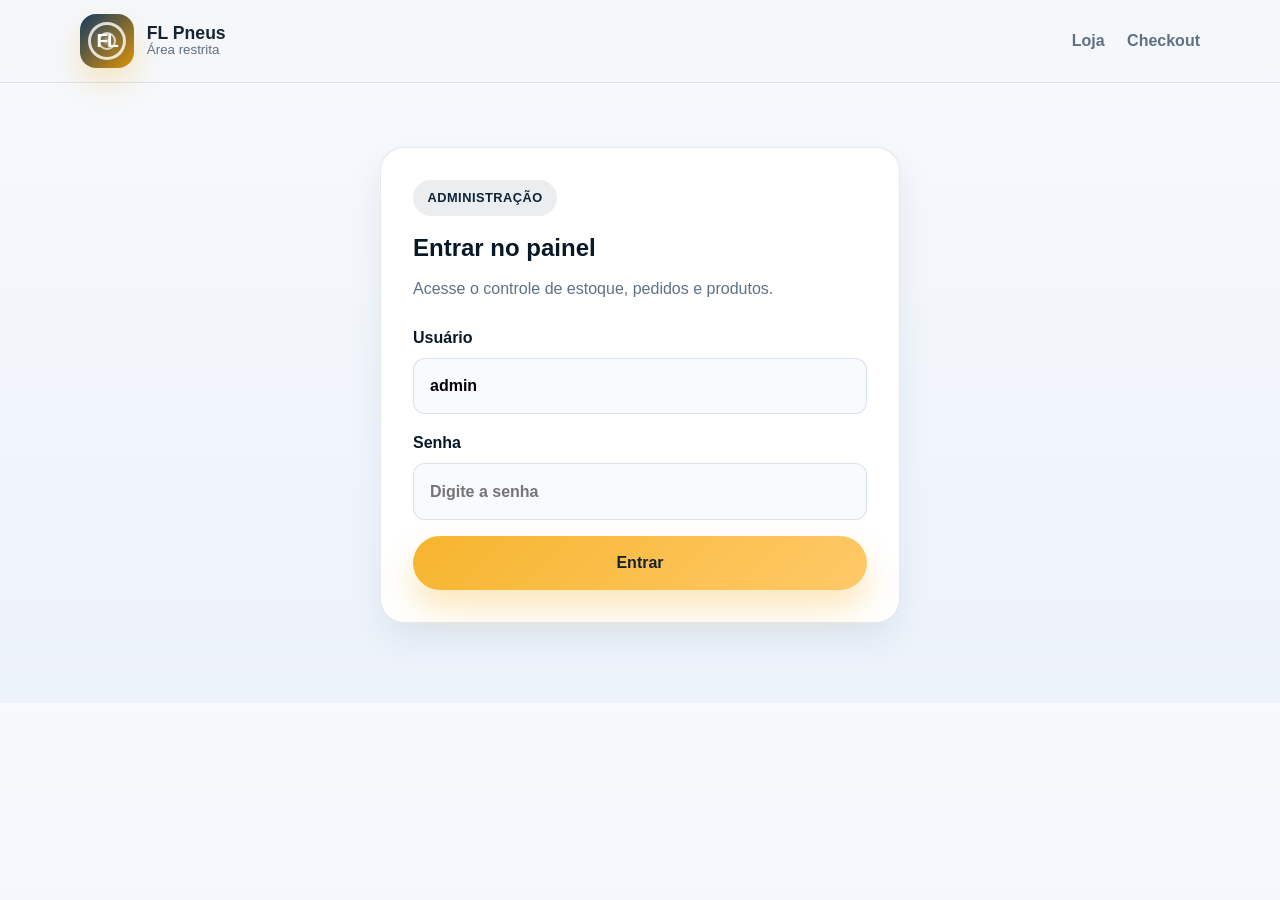
<file: login.html>
<!DOCTYPE html>
<html lang="pt-BR">
  <head>
    <meta charset="UTF-8" />
    <meta name="viewport" content="width=device-width, initial-scale=1.0" />
    <title>Login do Admin | FL Pneus</title>
    <link rel="stylesheet" href="styles.css" />
  </head>
  <body>
    <header class="site-header">
      <div class="container">
        <div class="brand" aria-label="FL Pneus logo">
          <span class="brand-mark">FL</span>
          <div class="brand-text">
            <strong>FL Pneus</strong>
            <small>Área restrita</small>
          </div>
        </div>

        <nav class="nav" aria-label="Menu do login">
          <a href="index.html">Loja</a>
          <a href="checkout.html">Checkout</a>
        </nav>
      </div>
    </header>

    <main class="auth-page">
      <section class="container auth-card-wrap">
        <div class="auth-card">
          <span class="eyebrow">Administração</span>
          <h1>Entrar no painel</h1>
          <p class="auth-subtitle">Acesse o controle de estoque, pedidos e produtos.</p>

          <form id="loginForm" class="auth-form">
            <label>
              Usuário
              <input type="text" name="username" placeholder="admin" value="admin" required />
            </label>

            <label>
              Senha
              <input type="password" name="password" placeholder="Digite a senha" required />
            </label>

            <button type="submit" class="btn btn-primary">Entrar</button>
          </form>

        </div>
      </section>
    </main>

    <script src="login.js"></script>
  </body>
</html>
</file>
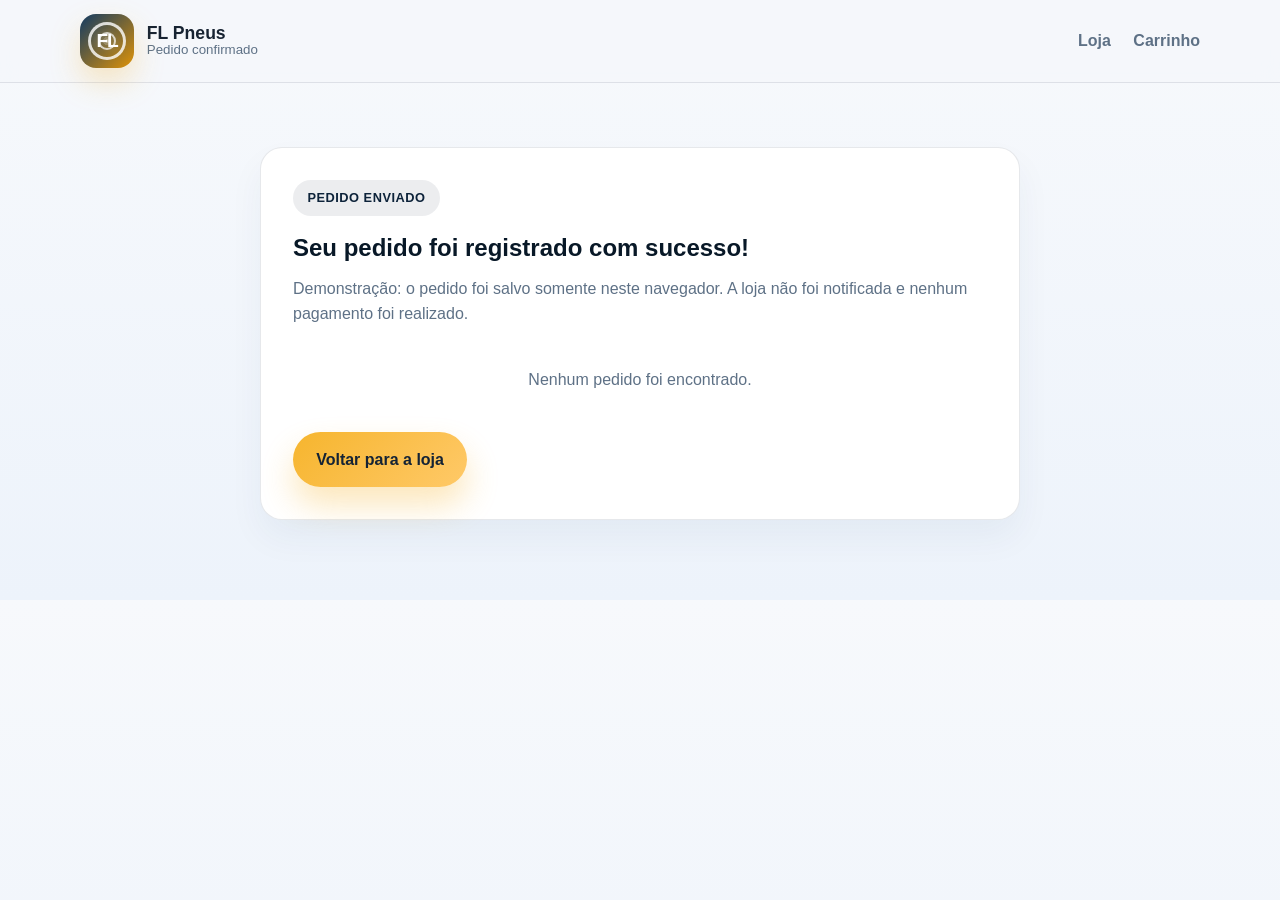
<file: status.html>
<!DOCTYPE html>
<html lang="pt-BR">
  <head>
    <meta charset="UTF-8" />
    <meta name="viewport" content="width=device-width, initial-scale=1.0" />
    <title>Status do Pedido | FL Pneus</title>
    <link rel="stylesheet" href="styles.css" />
  </head>
  <body>
    <header class="site-header">
      <div class="container">
        <div class="brand" aria-label="FL Pneus logo">
          <span class="brand-mark">FL</span>
          <div class="brand-text">
            <strong>FL Pneus</strong>
            <small>Pedido confirmado</small>
          </div>
        </div>

        <nav class="nav" aria-label="menu do status">
          <a href="index.html">Loja</a>
          <a href="checkout.html">Carrinho</a>
        </nav>
      </div>
    </header>

    <main class="status-page">
      <section class="container status-shell">
        <div class="status-card">
          <span class="eyebrow">Pedido enviado</span>
          <h1>Seu pedido foi registrado com sucesso!</h1>
          <p class="status-copy">Demonstração: o pedido foi salvo somente neste navegador. A loja não foi notificada e nenhum pagamento foi realizado.</p>

          <div id="orderStatusContent" class="status-content"></div>

          <div class="status-actions">
            <a class="btn btn-primary" href="index.html">Voltar para a loja</a>
          </div>
        </div>
      </section>
    </main>

    <script src="status.js"></script>
  </body>
</html>
</file>
<file: styles.css>
:root {
  --bg: #f4f7fb;
  --surface: #ffffff;
  --surface-alt: #edf3ff;
  --primary: #0d233a;
  --primary-strong: #081827;
  --primary-soft: #123a63;
  --accent: #f6b52e;
  --accent-strong: #df9307;
  --text: #172332;
  --muted: #5e7186;
  --border: rgba(13, 35, 58, 0.1);
  --shadow: 0 24px 60px rgba(8, 24, 39, 0.12);
  --shadow-soft: 0 18px 36px rgba(9, 33, 55, 0.08);
}

* {
  box-sizing: border-box;
  margin: 0;
  padding: 0;
}

html {
  scroll-behavior: smooth;
}

body {
  font-family: "Segoe UI", Arial, sans-serif;
  background: linear-gradient(180deg, #f7f9fc 0%, #edf3fb 100%);
  color: var(--text);
  line-height: 1.6;
}

a {
  text-decoration: none;
  color: inherit;
}

img {
  max-width: 100%;
  display: block;
}

button {
  font: inherit;
  cursor: pointer;
}

.container {
  width: min(1120px, calc(100% - 2rem));
  margin: 0 auto;
}

.site-header {
  position: sticky;
  top: 0;
  z-index: 20;
  backdrop-filter: blur(12px);
  background: rgba(244, 247, 251, 0.82);
  border-bottom: 1px solid var(--border);
}

.site-header .container {
  display: flex;
  align-items: center;
  justify-content: space-between;
  min-height: 82px;
  gap: 1rem;
}

.brand {
  display: flex;
  align-items: center;
  gap: 0.8rem;
}

.brand-mark {
  position: relative;
  width: 54px;
  height: 54px;
  display: grid;
  place-items: center;
  border-radius: 16px;
  background: linear-gradient(135deg, var(--primary-soft), var(--accent-strong));
  color: white;
  font-weight: 900;
  letter-spacing: -0.06em;
  box-shadow: 0 14px 30px rgba(246, 181, 46, 0.28);
  overflow: hidden;
  z-index: 0;
}

.brand-mark::before,
.brand-mark::after {
  content: "";
  position: absolute;
  inset: 8px;
  border-radius: 50%;
  border: 3px solid rgba(255, 255, 255, 0.8);
  background: radial-gradient(circle at center, rgba(255,255,255,0.18) 0 18%, transparent 19% 100%);
}

.brand-mark::after {
  inset: 18px;
  border-width: 2px;
  border-color: rgba(255, 255, 255, 0.72);
  background: radial-gradient(circle at center, rgba(255,255,255,0.24) 0 20%, transparent 21% 100%);
}

.brand-mark {
  text-shadow: 0 0 10px rgba(255, 255, 255, 0.3);
}

.brand-mark {
  font-size: 1.2rem;
}

.brand-mark > * {
  position: relative;
  z-index: 1;
}

.brand-text {
  display: flex;
  flex-direction: column;
  line-height: 1.1;
}

.brand-text strong {
  font-size: 1.1rem;
}

.brand-text small {
  color: var(--muted);
}

.nav {
  display: flex;
  align-items: center;
  gap: 1.4rem;
  font-weight: 600;
  color: var(--muted);
}

.nav a:hover {
  color: var(--primary);
}

.btn {
  display: inline-flex;
  align-items: center;
  justify-content: center;
  padding: 0.9rem 1.45rem;
  border: none;
  border-radius: 999px;
  font-weight: 700;
  transition: transform 0.2s ease, box-shadow 0.2s ease;
}

.btn:hover {
  transform: translateY(-2px);
}

.btn-primary {
  background: linear-gradient(135deg, var(--accent), #ffc968);
  color: #142335;
  box-shadow: 0 18px 32px rgba(246, 181, 46, 0.32);
}

.btn-secondary {
  background: rgba(13, 35, 58, 0.06);
  color: var(--primary);
}

.menu-toggle {
  display: none;
  width: 44px;
  height: 44px;
  border-radius: 12px;
  background: var(--surface);
  border: 1px solid var(--border);
  color: var(--primary);
  font-size: 1.4rem;
}

.cart-button {
  border: none;
}

.hero {
  padding: 4.5rem 0 3.5rem;
  background:
    radial-gradient(circle at top left, rgba(246, 181, 46, 0.18), transparent 22%),
    linear-gradient(180deg, rgba(13, 35, 58, 0.03), transparent 60%);
}

.hero-grid {
  display: grid;
  grid-template-columns: 1.1fr 0.9fr;
  align-items: center;
  gap: 2rem;
}

.badge,
.eyebrow {
  display: inline-flex;
  align-items: center;
  gap: 0.5rem;
  padding: 0.5rem 0.9rem;
  border-radius: 999px;
  background: rgba(13, 35, 58, 0.08);
  color: var(--primary);
  font-size: 0.8rem;
  font-weight: 700;
  letter-spacing: 0.04em;
  text-transform: uppercase;
}

.hero-copy h1 {
  font-size: clamp(2.5rem, 5vw, 4.4rem);
  line-height: 1.08;
  margin-top: 1rem;
  color: var(--primary-strong);
}

.hero-copy p {
  margin-top: 1rem;
  max-width: 600px;
  color: var(--muted);
  font-size: 1.05rem;
}

.cta-row {
  display: flex;
  gap: 1rem;
  flex-wrap: wrap;
  margin-top: 1.7rem;
}

.hero-stats {
  list-style: none;
  display: flex;
  gap: 2rem;
  margin-top: 2rem;
  flex-wrap: wrap;
}

.hero-stats li {
  display: flex;
  flex-direction: column;
  gap: 0.2rem;
}

.hero-stats strong {
  font-size: 1.6rem;
  color: var(--primary-strong);
}

.hero-stats span {
  color: var(--muted);
}

.trust-bar {
  display: flex;
  flex-wrap: wrap;
  gap: 0.8rem 1.4rem;
  margin-top: 1.5rem;
  padding-top: 1rem;
  border-top: 1px solid rgba(13, 35, 58, 0.08);
  color: var(--muted);
  font-size: 0.76rem;
  letter-spacing: 0.12em;
  text-transform: uppercase;
  font-weight: 700;
}

.hero-visual {
  position: relative;
  min-height: 500px;
  display: grid;
  place-items: center;
}

.tire-scene {
  position: relative;
  width: min(480px, 100%);
  aspect-ratio: 1;
  border-radius: 32px;
  background: linear-gradient(180deg, #eef4ff, #dfeaff 55%, #f9fbff);
  box-shadow: var(--shadow);
  overflow: hidden;
  border: 1px solid rgba(13, 35, 58, 0.08);
}

.tire-ring {
  position: absolute;
  inset: 20% 12%;
  border-radius: 50%;
  z-index: 1;
  background: radial-gradient(circle at center, #edf2f6 0 15%, #96a8b7 16% 19%, #d5dfe7 20% 31%, #5e7182 32% 35%, #17232d 36% 43%, #334554 44% 61%, #101920 62% 100%);
  box-shadow: inset 0 0 0 10px rgba(13, 35, 58, 0.18), 0 30px 40px rgba(13, 59, 102, 0.2);
}

.hero-offer-backdrop {
  position: absolute;
  inset: 7%;
  z-index: 1;
  width: 86%;
  height: 86%;
  object-fit: contain;
  filter: drop-shadow(0 28px 22px rgba(8, 24, 39, 0.22));
}

.hero-offer-backdrop[hidden],
.tire-ring[hidden] {
  display: none;
}

.hero-card {
  position: absolute;
  right: 1rem;
  bottom: 1.5rem;
  background: rgba(255, 255, 255, 0.96);
  padding: 1rem 1.1rem;
  border-radius: 18px;
  box-shadow: var(--shadow-soft);
  width: min(350px, calc(100% - 2rem));
  border: 1px solid rgba(13, 35, 58, 0.06);
  z-index: 2;
}

.hero-card small {
  color: var(--muted);
}

.hero-offer-row {
  display: flex;
  align-items: center;
  gap: 0.85rem;
  margin-top: 0.45rem;
  min-width: 0;
}

.hero-offer-image-wrap {
  width: 68px;
  height: 68px;
  flex: 0 0 68px;
  display: grid;
  place-items: center;
  border-radius: 12px;
  background: #f0f4f8;
  overflow: hidden;
}

.hero-offer-image {
  width: 100%;
  height: 100%;
  object-fit: contain;
}

.hero-offer-fallback {
  width: 48px;
  height: 48px;
  border-radius: 50%;
  background: radial-gradient(circle at center, #dce5ed 0 17%, #73879a 18% 28%, #111d29 30% 69%, #374b5e 70% 77%, #111d29 78% 100%);
  box-shadow: inset 0 0 0 3px rgba(255, 255, 255, 0.22);
}

.hero-offer-details {
  min-width: 0;
}

.hero-offer-details strong {
  display: block;
  margin: 0.3rem 0 0.45rem;
  font-size: 1.5rem;
  color: var(--primary-strong);
}

.hero-offer-details span {
  display: block;
  color: var(--accent);
  font-weight: 700;
  overflow-wrap: anywhere;
}

.hero-offer-credit,
.product-image-attribution {
  display: block;
  margin-top: 0.55rem;
  color: var(--muted);
  font-size: 0.68rem;
  line-height: 1.35;
  overflow-wrap: anywhere;
}

.hero-offer-credit[hidden] {
  display: none;
}

.product-image-attribution {
  text-decoration: underline;
  text-underline-offset: 2px;
}

.hero-offer-image[hidden],
.hero-offer-fallback[hidden] {
  display: none;
}

.features,
.products,
.steps,
.testimonials,
.contact {
  padding: 5rem 0;
}

.section-head {
  display: flex;
  flex-direction: column;
  gap: 0.8rem;
  margin-bottom: 2rem;
}

.section-head h2 {
  font-size: clamp(2rem, 3vw, 3rem);
  color: var(--primary-strong);
}

.feature-grid,
.product-grid,
.step-grid,
.testimonial-grid,
.contact-grid {
  display: grid;
  gap: 1.5rem;
}

.feature-grid {
  grid-template-columns: repeat(4, minmax(0, 1fr));
}

.feature {
  background: var(--surface);
  padding: 1.5rem;
  border: 1px solid var(--border);
  border-radius: 18px;
  box-shadow: 0 10px 25px rgba(13, 59, 102, 0.04);
}

.feature-icon {
  width: 56px;
  height: 56px;
  display: grid;
  place-items: center;
  border-radius: 14px;
  background: rgba(13, 59, 102, 0.08);
  font-size: 1.4rem;
  margin-bottom: 1rem;
}

.feature h3 {
  margin-bottom: 0.7rem;
  color: var(--primary-strong);
}

.feature p {
  color: var(--muted);
}

.products {
  background: rgba(13, 59, 102, 0.02);
}

.filter-bar {
  display: flex;
  align-items: center;
  gap: 0.75rem;
  flex-wrap: wrap;
  margin-bottom: 2rem;
}

.search-input {
  flex: 1 1 220px;
  min-width: 210px;
  border: 1px solid var(--border);
  background: var(--surface);
  border-radius: 999px;
  padding: 0.8rem 1rem;
  color: var(--text);
  font: inherit;
}

.filter-btn {
  border: 1px solid var(--border);
  background: transparent;
  color: var(--muted);
  padding: 0.75rem 1rem;
  border-radius: 999px;
  font-weight: 700;
}

.filter-btn.active {
  background: var(--primary);
  border-color: var(--primary);
  color: white;
}

.product-grid {
  grid-template-columns: repeat(4, minmax(0, 1fr));
}

.stock-summary {
  display: grid;
  grid-template-columns: repeat(2, minmax(180px, 1fr));
  gap: 1rem;
  margin-bottom: 1.5rem;
}

.stock-summary > div {
  background: var(--surface);
  border: 1px solid var(--border);
  border-radius: 16px;
  padding: 1rem 1.2rem;
  display: flex;
  flex-direction: column;
  gap: 0.35rem;
  box-shadow: 0 10px 22px rgba(13, 59, 102, 0.04);
}

.stock-summary span {
  color: var(--muted);
  font-size: 0.78rem;
  text-transform: uppercase;
  letter-spacing: 0.04em;
}

.stock-summary strong {
  color: var(--primary-strong);
  font-size: 1.2rem;
}

.product-card {
  display: flex;
  flex-direction: column;
  background: rgba(255, 255, 255, 0.92);
  border-radius: 22px;
  border: 1px solid rgba(13, 35, 58, 0.08);
  overflow: hidden;
  box-shadow: var(--shadow-soft);
  transition: transform 0.2s ease, box-shadow 0.2s ease;
}

.product-card:hover {
  transform: translateY(-6px);
  box-shadow: 0 22px 38px rgba(8, 24, 39, 0.12);
}

.product-card:hover {
  transform: translateY(-5px);
}

.product-card.hidden {
  display: none;
}

.product-card .product-visual {
  min-height: 190px;
  background: linear-gradient(135deg, rgba(13, 35, 58, 0.06), rgba(246, 181, 46, 0.12));
  display: grid;
  place-items: center;
  position: relative;
}

.tire {
  width: 150px;
  height: 150px;
  border-radius: 50%;
  background: radial-gradient(circle at center, #eef4fb 0 18%, #cdd8e4 18% 34%, #ecf3fb 34% 39%, #9aa9bb 39% 43%, #e4edf7 43% 65%, #6f8199 65% 68%, #dde4ee 68% 100%);
  box-shadow: inset 0 0 0 12px rgba(13, 59, 102, 0.08);
}

.product-image {
  width: 100%;
  height: 190px;
  object-fit: contain;
  padding: 0.8rem;
}

.image-preview-wrap {
  max-width: 240px;
  padding: 0.75rem;
  border: 1px solid var(--border);
  border-radius: 12px;
  background: #f8fafd;
}

.admin-image-preview {
  display: block;
  width: 100%;
  height: 150px;
  object-fit: contain;
}

.product-badge {
  position: absolute;
  top: 1rem;
  left: 1rem;
  padding: 0.35rem 0.7rem;
  border-radius: 999px;
  background: rgba(246, 181, 46, 0.18);
  color: #8a5603;
  font-size: 0.72rem;
  font-weight: 800;
}

.product-body {
  padding: 1.3rem;
}

.product-body h3 {
  font-size: 1.2rem;
  margin-bottom: 0.5rem;
  color: var(--primary-strong);
}

.product-body p {
  color: var(--muted);
  font-size: 0.92rem;
}

.product-brand {
  display: inline-block;
  margin-top: 0.8rem;
  font-size: 0.75rem;
  font-weight: 700;
  letter-spacing: 0.04em;
  text-transform: uppercase;
  color: var(--primary);
  background: rgba(13, 59, 102, 0.06);
  padding: 0.35rem 0.6rem;
  border-radius: 999px;
}

.product-meta {
  display: flex;
  align-items: center;
  justify-content: space-between;
  margin-top: 1rem;
}

.stars {
  color: #fbbf24;
  font-weight: 700;
}

.price {
  font-size: 1.4rem;
  font-weight: 800;
  color: var(--primary-strong);
}

.stock-row {
  display: flex;
  align-items: center;
  justify-content: space-between;
  gap: 0.75rem;
  margin-top: 1rem;
  padding-top: 0.8rem;
  border-top: 1px solid rgba(13, 59, 102, 0.08);
}

.stock-label {
  color: var(--muted);
  font-size: 0.82rem;
  font-weight: 700;
  text-transform: uppercase;
  letter-spacing: 0.04em;
}

.stock-count {
  color: var(--primary-strong);
  font-size: 0.96rem;
}

.stock-status {
  display: inline-flex;
  align-items: center;
  margin-top: 0.75rem;
  border-radius: 999px;
  padding: 0.32rem 0.7rem;
  font-size: 0.72rem;
  font-weight: 700;
}

.stock-status.in-stock {
  background: rgba(22, 163, 74, 0.12);
  color: #0f7a3a;
}

.stock-status.low-stock {
  background: rgba(247, 169, 42, 0.12);
  color: #8a5400;
}

.order-btn {
  margin-top: 1rem;
  width: 100%;
  border: none;
  border-radius: 12px;
  padding: 0.85rem 1rem;
  background: var(--primary);
  color: white;
  font-weight: 700;
}

.order-btn:disabled {
  opacity: 0.5;
  cursor: not-allowed;
}

.cart-panel {
  display: none;
  background: var(--surface);
  border: 1px solid var(--border);
  border-radius: 20px;
  box-shadow: var(--shadow);
  margin-top: 1.5rem;
  overflow: hidden;
}

.cart-panel.open {
  display: block;
}

.cart-header {
  display: flex;
  align-items: center;
  justify-content: space-between;
  padding: 1rem 1.2rem;
  background: rgba(13, 59, 102, 0.04);
  border-bottom: 1px solid var(--border);
}

.cart-header h3 {
  color: var(--primary-strong);
}

.cart-close {
  border: none;
  background: transparent;
  font-size: 1.8rem;
  color: var(--primary-strong);
  line-height: 1;
  cursor: pointer;
}

.cart-items {
  padding: 1rem 1.2rem;
  display: grid;
  gap: 0.8rem;
}

.cart-item {
  display: flex;
  justify-content: space-between;
  gap: 1rem;
  align-items: center;
  padding: 0.8rem 0;
  border-bottom: 1px solid rgba(13, 59, 102, 0.08);
}

.cart-item:last-child {
  border-bottom: none;
}

.cart-item small {
  color: var(--muted);
  display: block;
}

.cart-footer {
  padding: 1rem 1.2rem 1.2rem;
  border-top: 1px solid var(--border);
}

.cart-total {
  display: flex;
  justify-content: space-between;
  align-items: center;
  margin-bottom: 0.75rem;
  color: var(--primary-strong);
}

.cart-actions {
  display: flex;
  gap: 0.75rem;
  flex-wrap: wrap;
}

.cart-actions .btn {
  flex: 1 1 160px;
}

.whatsapp-float {
  position: fixed;
  right: 1.2rem;
  bottom: 1.2rem;
  display: inline-flex;
  align-items: center;
  justify-content: center;
  background: #25d366;
  color: white;
  border-radius: 999px;
  padding: 0.95rem 1.2rem;
  font-weight: 800;
  box-shadow: 0 20px 35px rgba(37, 211, 102, 0.28);
  z-index: 30;
}

.step-grid {
  grid-template-columns: repeat(3, minmax(0, 1fr));
}

.step {
  background: var(--surface);
  border: 1px solid var(--border);
  border-radius: 18px;
  padding: 1.8rem 1.5rem;
}

.step-number {
  width: 40px;
  height: 40px;
  display: grid;
  place-items: center;
  border-radius: 50%;
  background: rgba(247, 169, 42, 0.12);
  color: var(--primary-strong);
  font-weight: 800;
  margin-bottom: 1rem;
}

.step h3 {
  margin-bottom: 0.7rem;
  color: var(--primary-strong);
}

.step p {
  color: var(--muted);
}

.testimonials {
  background: linear-gradient(180deg, rgba(13, 59, 102, 0.02), rgba(247, 169, 42, 0.03));
}

.testimonial-grid {
  grid-template-columns: repeat(3, minmax(0, 1fr));
}

.testimonial {
  background: var(--surface);
  border-radius: 18px;
  border: 1px solid var(--border);
  padding: 1.5rem;
}

.quote {
  font-size: 1.1rem;
  color: var(--text);
  margin-bottom: 1.2rem;
}

.person {
  display: flex;
  align-items: center;
  gap: 0.8rem;
}

.avatar {
  width: 46px;
  height: 46px;
  border-radius: 50%;
  display: grid;
  place-items: center;
  font-weight: 700;
  background: linear-gradient(135deg, #dfeaff, #f9d48a);
  color: var(--primary-strong);
}

.person small {
  display: block;
  color: var(--muted);
}

.contact {
  padding-top: 2rem;
}

.contact-card {
  background: linear-gradient(135deg, var(--primary), #0f3d6e 42%, #0c5b90 100%);
  padding: 2rem;
  border-radius: 24px;
  box-shadow: 0 26px 48px rgba(11, 36, 59, 0.25);
}

.contact-grid {
  grid-template-columns: 1.05fr 0.95fr;
  align-items: center;
}

.contact-copy {
  color: white;
}

.contact-copy h2 {
  font-size: clamp(2rem, 3vw, 2.8rem);
  margin: 1rem 0;
}

.contact-copy p {
  color: rgba(255, 255, 255, 0.8);
  max-width: 540px;
}

.contact-list {
  list-style: none;
  margin-top: 1.2rem;
  display: flex;
  flex-direction: column;
  gap: 0.8rem;
  color: rgba(255, 255, 255, 0.9);
}

.form-box {
  background: rgba(255, 255, 255, 0.95);
  border-radius: 18px;
  padding: 1.2rem;
  display: grid;
  gap: 0.9rem;
}

.form-box input,
.form-box textarea {
  width: 100%;
  border: 1px solid rgba(13, 59, 102, 0.12);
  background: #f8fafd;
  border-radius: 12px;
  padding: 0.9rem 1rem;
  font: inherit;
  resize: vertical;
}

.form-box .btn-primary {
  width: 100%;
}

.admin-panel {
  padding: 0 0 5rem;
}

.admin-form {
  background: var(--surface);
  border: 1px solid var(--border);
  border-radius: 20px;
  padding: 1.5rem;
  box-shadow: 0 14px 28px rgba(13, 59, 102, 0.04);
}

.form-grid {
  display: grid;
  grid-template-columns: repeat(2, minmax(0, 1fr));
  gap: 1rem;
}

.admin-form label {
  display: flex;
  flex-direction: column;
  gap: 0.5rem;
  color: var(--primary-strong);
  font-weight: 600;
}

.admin-form input,
.admin-form select {
  width: 100%;
  border: 1px solid rgba(13, 59, 102, 0.12);
  background: #f8fafd;
  border-radius: 12px;
  padding: 0.9rem 1rem;
  font: inherit;
}

.admin-actions {
  display: flex;
  align-items: end;
  gap: 1rem;
  margin-top: 1rem;
}

.admin-actions label {
  flex: 1;
}

.admin-list-panel {
  background: var(--surface);
  border: 1px solid var(--border);
  border-radius: 20px;
  padding: 1.2rem;
  margin-top: 1.5rem;
  box-shadow: 0 14px 28px rgba(13, 59, 102, 0.04);
}

.admin-list-header {
  display: flex;
  align-items: center;
  justify-content: space-between;
  gap: 1rem;
  margin-bottom: 1rem;
  color: var(--primary-strong);
}

.admin-list {
  display: grid;
  gap: 0.9rem;
}

.admin-item {
  display: grid;
  grid-template-columns: 1.3fr 0.7fr 0.7fr 1fr auto;
  align-items: center;
  gap: 0.75rem;
  background: rgba(13, 59, 102, 0.02);
  border: 1px solid rgba(13, 59, 102, 0.08);
  border-radius: 14px;
  padding: 0.9rem 1rem;
}

.admin-item strong {
  color: var(--primary-strong);
}

.admin-item span {
  color: var(--muted);
  font-size: 0.92rem;
}

.admin-actions-buttons {
  display: flex;
  gap: 0.5rem;
  justify-content: flex-end;
}

.admin-btn {
  border: none;
  border-radius: 10px;
  padding: 0.6rem 0.75rem;
  font-weight: 700;
}

.admin-btn.edit {
  background: rgba(13, 59, 102, 0.08);
  color: var(--primary-strong);
}

.admin-btn.delete {
  background: rgba(220, 38, 38, 0.08);
  color: #b91c1c;
}

.admin-page,
.checkout-page {
  padding: 3rem 0 5rem;
}

.dashboard-grid {
  display: grid;
  grid-template-columns: 1.15fr 0.85fr;
  gap: 1.5rem;
  margin-bottom: 1.5rem;
}

.panel-box {
  background: var(--surface);
  border: 1px solid var(--border);
  border-radius: 20px;
  padding: 1.4rem;
  box-shadow: 0 14px 28px rgba(13, 59, 102, 0.04);
}

.panel-box h3 {
  color: var(--primary-strong);
  margin-bottom: 1rem;
}

.panel-header {
  display: flex;
  justify-content: space-between;
  align-items: center;
  gap: 1rem;
  margin-bottom: 1rem;
}

.compact-form {
  padding: 0;
  background: transparent;
  border: none;
  box-shadow: none;
}

.full-width {
  grid-column: 1 / -1;
}

.inventory-list,
.orders-list {
  display: grid;
  gap: 0.9rem;
}

.inventory-item,
.order-card,
.checkout-item {
  background: rgba(13, 59, 102, 0.02);
  border: 1px solid rgba(13, 59, 102, 0.08);
  border-radius: 14px;
  padding: 0.9rem 1rem;
}

.inventory-item {
  display: grid;
  gap: 0.6rem;
}

.inventory-item strong,
.order-header strong {
  color: var(--primary-strong);
}

.inventory-item span,
.inventory-meta span,
.order-body p {
  color: var(--muted);
}

.inventory-meta {
  display: flex;
  justify-content: space-between;
  align-items: center;
  gap: 0.75rem;
}

.inventory-actions {
  display: flex;
  justify-content: flex-end;
  gap: 0.5rem;
}

.order-card {
  display: grid;
  gap: 0.8rem;
}

.order-header {
  display: flex;
  align-items: center;
  justify-content: space-between;
  gap: 0.75rem;
}

.order-status {
  display: inline-flex;
  padding: 0.35rem 0.7rem;
  border-radius: 999px;
  background: rgba(22, 163, 74, 0.12);
  color: #0f7a3a;
  font-weight: 700;
  font-size: 0.72rem;
}

.order-body {
  display: grid;
  gap: 0.35rem;
}

.status-select-wrap {
  display: grid;
  gap: 0.4rem;
  color: var(--primary-strong);
  font-weight: 600;
}

.status-select {
  width: 100%;
  border: 1px solid rgba(13, 59, 102, 0.12);
  background: #f8fafd;
  border-radius: 12px;
  padding: 0.75rem 0.9rem;
  font: inherit;
}

.empty-state {
  color: var(--muted);
  padding: 1rem 0;
  text-align: center;
}

.status-page {
  padding: 4rem 0 5rem;
}

.status-shell {
  display: flex;
  justify-content: center;
}

.status-card {
  width: min(760px, 100%);
  background: var(--surface);
  border: 1px solid var(--border);
  border-radius: 22px;
  box-shadow: 0 18px 35px rgba(13, 59, 102, 0.05);
  padding: 2rem;
}

.status-card h1 {
  margin: 0.8rem 0 0.5rem;
  color: var(--primary-strong);
}

.status-copy {
  color: var(--muted);
  margin-bottom: 1.5rem;
}

.status-content {
  margin-bottom: 1.5rem;
}

.order-status-box {
  display: grid;
  gap: 0.8rem;
}

.order-status-row {
  display: flex;
  justify-content: space-between;
  gap: 1rem;
  padding: 0.8rem 0.9rem;
  background: rgba(13, 59, 102, 0.02);
  border: 1px solid rgba(13, 59, 102, 0.08);
  border-radius: 12px;
}

.order-status-row span {
  color: var(--muted);
}

.order-status-row strong {
  color: var(--primary-strong);
  text-align: right;
}

.total-row {
  background: rgba(247, 169, 42, 0.08);
}

.status-actions {
  display: flex;
  gap: 1rem;
  flex-wrap: wrap;
}

.checkout-grid {
  display: grid;
  grid-template-columns: 1.1fr 0.9fr;
  gap: 1.5rem;
  align-items: start;
}

.checkout-panel {
  background: var(--surface);
  border: 1px solid var(--border);
  border-radius: 20px;
  padding: 1.5rem;
  box-shadow: 0 18px 35px rgba(13, 59, 102, 0.05);
}

.checkout-panel h1,
.checkout-panel h2 {
  color: var(--primary-strong);
  margin: 0.8rem 0 1rem;
}

.checkout-items {
  display: grid;
  gap: 0.8rem;
  margin-bottom: 1rem;
}

.checkout-item {
  display: flex;
  justify-content: space-between;
  gap: 1rem;
  align-items: center;
}

.checkout-item small {
  display: block;
  color: var(--muted);
  margin-top: 0.2rem;
}

.checkout-summary {
  display: grid;
  gap: 0.5rem;
  padding: 0.9rem 0;
  border-top: 1px solid rgba(13, 59, 102, 0.08);
  border-bottom: 1px solid rgba(13, 59, 102, 0.08);
  margin-bottom: 1rem;
}

.summary-row {
  display: flex;
  align-items: center;
  justify-content: space-between;
  gap: 1rem;
  color: var(--muted);
}

.discount-row {
  color: #0f7a3a;
}

.checkout-total-box {
  display: flex;
  justify-content: space-between;
  align-items: center;
  padding-top: 1rem;
  color: var(--primary-strong);
  font-size: 1.1rem;
}

.checkout-form {
  display: grid;
  gap: 0.9rem;
}

.checkout-form label {
  display: grid;
  gap: 0.45rem;
  color: var(--primary-strong);
  font-weight: 600;
}

.payment-note {
  color: var(--muted);
  font-size: 0.86rem;
  line-height: 1.5;
  background: rgba(246, 181, 46, 0.08);
  border: 1px solid rgba(246, 181, 46, 0.2);
  border-radius: 12px;
  padding: 0.7rem 0.9rem;
}

.checkout-form input,
.checkout-form select,
.checkout-form textarea {
  width: 100%;
  border: 1px solid rgba(13, 59, 102, 0.12);
  background: #f8fafd;
  border-radius: 12px;
  padding: 0.85rem 1rem;
  font: inherit;
}

.session-badge {
  display: inline-flex;
  align-items: center;
  padding: 0.5rem 0.8rem;
  border-radius: 999px;
  background: rgba(13, 59, 102, 0.08);
  color: var(--primary-strong);
  font-size: 0.8rem;
  font-weight: 700;
}

.auth-page {
  padding: 4rem 0 5rem;
}

.auth-card-wrap {
  display: flex;
  justify-content: center;
}

.auth-card {
  width: min(520px, 100%);
  background: var(--surface);
  border: 1px solid var(--border);
  border-radius: 24px;
  box-shadow: 0 18px 35px rgba(13, 59, 102, 0.08);
  padding: 2rem;
}

.auth-card h1 {
  margin: 0.8rem 0 0.5rem;
  color: var(--primary-strong);
}

.auth-subtitle {
  color: var(--muted);
  margin-bottom: 1.5rem;
}

.auth-form {
  display: grid;
  gap: 1rem;
}

.auth-form label {
  display: grid;
  gap: 0.45rem;
  color: var(--primary-strong);
  font-weight: 600;
}

.auth-form input {
  width: 100%;
  border: 1px solid rgba(13, 59, 102, 0.12);
  background: #f8fafd;
  border-radius: 12px;
  padding: 0.9rem 1rem;
  font: inherit;
}

.auth-tip {
  display: grid;
  gap: 0.2rem;
  margin-top: 1.5rem;
  padding-top: 1rem;
  border-top: 1px solid rgba(13, 59, 102, 0.08);
  color: var(--muted);
}

.site-footer {
  padding: 1.5rem 0 2rem;
  background: #091b2d;
  color: rgba(255, 255, 255, 0.75);
}

.site-footer .container {
  display: flex;
  align-items: center;
  justify-content: space-between;
  gap: 1rem;
  flex-wrap: wrap;
}

.empty-cart {
  color: var(--muted);
  text-align: center;
  padding: 1rem 0;
}

.footer-links {
  display: flex;
  align-items: center;
  gap: 1rem;
  flex-wrap: wrap;
}

@media (max-width: 980px) {
  .hero-grid,
  .contact-grid,
  .feature-grid,
  .product-grid,
  .testimonial-grid,
  .step-grid {
    grid-template-columns: repeat(2, minmax(0, 1fr));
  }

  .hero-grid {
    grid-template-columns: 1fr;
  }

  .nav {
    position: absolute;
    top: calc(100% + 0.5rem);
    right: 1rem;
    left: 1rem;
    flex-direction: column;
    align-items: flex-start;
    padding: 1rem 1.1rem;
    border-radius: 16px;
    background: rgba(255, 255, 255, 0.96);
    border: 1px solid var(--border);
    box-shadow: var(--shadow);
    display: none;
  }

  .nav.is-open {
    display: flex;
  }

  .menu-toggle {
    display: inline-grid;
    place-items: center;
  }
}

@media (max-width: 640px) {
  .feature-grid,
  .product-grid,
  .testimonial-grid,
  .step-grid,
  .contact-grid {
    grid-template-columns: 1fr;
  }

  .site-header .container {
    min-height: 74px;
  }

  .hero {
    padding-top: 3rem;
  }

  .btn {
    width: 100%;
  }

  .cta-row {
    flex-direction: column;
  }

  .site-footer .container {
    flex-direction: column;
    align-items: flex-start;
  }
}
</file>
